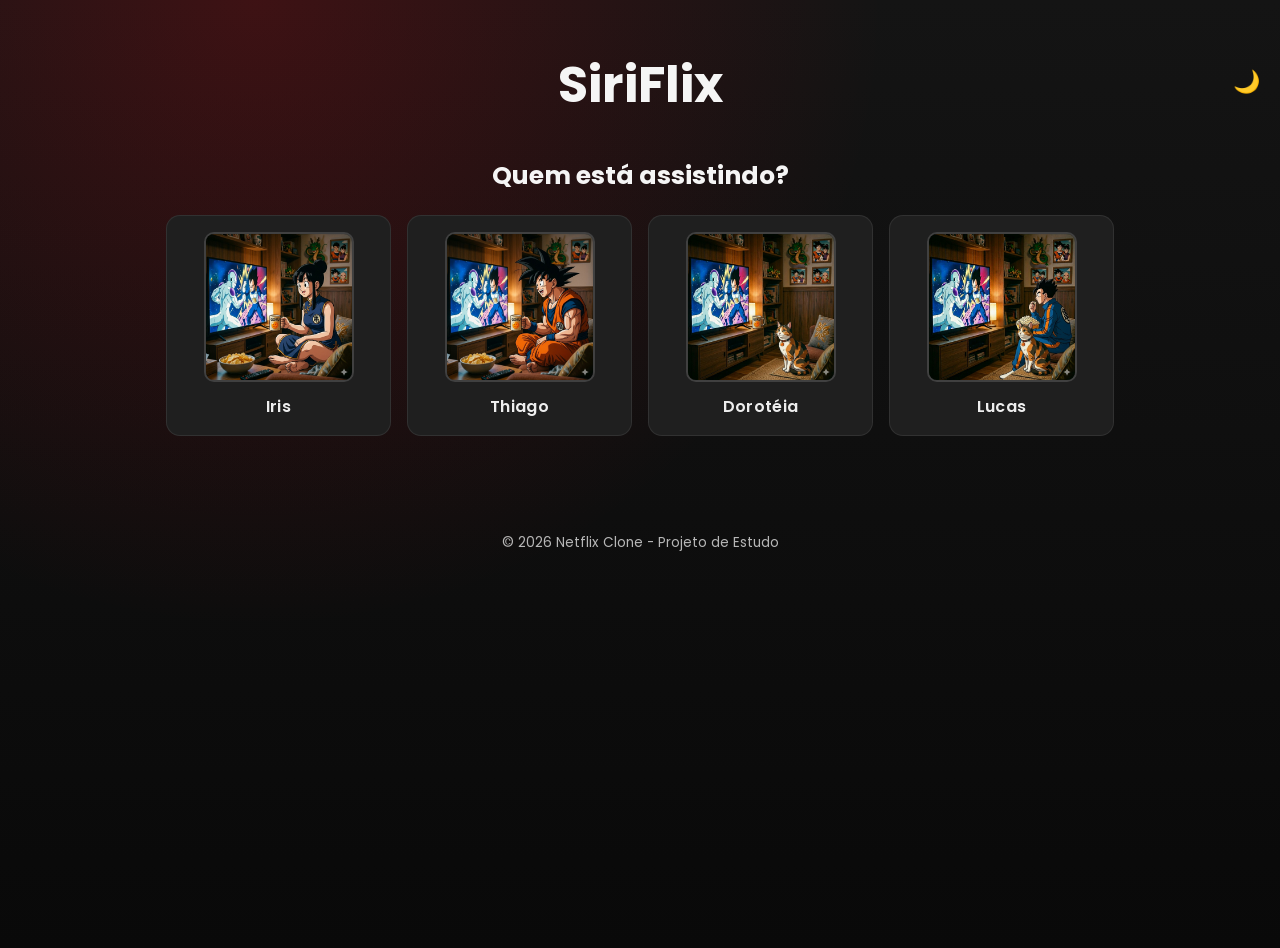
<file: index.html>
<!DOCTYPE html>
<html lang="pt-br">

<head>
    <meta charset="UTF-8">

    <meta name="viewport" content="width=device-width, initial-scale=1.0">

    <title>SiriFlix</title>

    <link rel="stylesheet" href="style.css">

    <link href="https://fonts.googleapis.com/css2?family=Poppins:wght@400;600&display=swap" rel="stylesheet">
</head>

<body>
    <header>
        <h1 class="logo">SiriFlix</h1>
        
        <button id="theme-toggle" class="theme-toggle" aria-label="Alternar modo claro/escuro"></button>
    </header>

    <main>
        <h2>Quem está assistindo?</h2>
        <section class="profiles" aria-label="Perfis de usuário">
            <a href="./catalogo.html" class="profile" data-user="Iris">
                <figure>
                    <img src="./assets/goku1.jpeg" 
                         alt="Esta é Chi-Chi, a esposa de Goku da popular série de anime Dragon Ball, assistindo TV em sua sala de estar.">
                    <figcaption>Iris</figcaption>
                </figure>
            </a>

            <a href="./catalogo.html" class="profile" data-user="Thiago">
                <figure>
                    <img src="./assets/goku2.jpeg"  
                         alt="Esse é Goku e ele está assistindo TV em sua sala de estar, usando um pijama listrado e com uma expressão de concentração no rosto.">
                    <figcaption>Thiago</figcaption>
                </figure> 
            </a> 

            <a href="./catalogo.html" class="profile" data-user="Dorotéia">
                <figure>
                    <img src="./assets/goku3.jpeg" 
                         alt="Um gato calico muito fofo assistindo TV.">
                    <figcaption>Dorotéia</figcaption>
                </figure> 
            </a> 

            <a href="./catalogo.html" class="profile" data-user="Lucas"> 
                <figure> 
                    <img src="./assets/goku4.jpeg" 
                         alt="Esta imagem captura uma cena nostálgica onde Gohan, em sua fase adulta, assiste a uma batalha épica entre Freeza e Vegeta na televisão, acompanhado por um gato calico. ">
                    <figcaption>Lucas</figcaption> 
                </figure> 
            </a> 

        </section>
    </main> 

    <footer> 
        <p>© 2026 Netflix Clone - Projeto de Estudo</p> 
    </footer> 

    <script type="module" src="./index.js"></script> 
</body> 

</html>
</file>
<file: style.css>
:root {
  --bg: radial-gradient(circle at 20% 0%, rgba(229, 9, 20, .2) 0%, transparent 45%),
    linear-gradient(180deg, #141414 0%, #090909 100%);

  --bg-soft: #1f1f1f;

  --red: #e50914;

  --text: #f5f5f5;

  --footer-text: rgba(255, 255, 255, .7);

  --card-border: rgba(255, 255, 255, .08);
  --button-bg: rgba(255, 255, 255, .12);
  --button-border: rgba(255, 255, 255, .2);
  --button-text: #f5f5f5;
}


.light-mode {
  --bg: linear-gradient(180deg, #ffffff 0%, #e8e8e8 100%);
  --bg-soft: #f8f8f8;
  --red: #d21015;
  --text: #1a1a1a;
  --footer-text: rgba(17, 17, 17, .7);
  --card-border: rgba(0, 0, 0, .12);
  --button-bg: rgba(17, 17, 17, .08);
  --button-border: rgba(17, 17, 17, .15);
  --button-text: #1a1a1a;
}


* {
  box-sizing: border-box;
}


body {
  margin: 0;

  min-height: 100vh;

  background: var(--bg);

  color: var(--text);

  font-family: 'Poppins', Arial, sans-serif;

  text-align: center;

}


header {
  margin-top: 3rem;
  margin-bottom: 2rem;
  position: relative;
}


.theme-toggle {
  position: absolute;
  top: 20px;
  right: 0.9rem;
  background: none;
  border: none;
  border-radius: 999px;
  color: none;
  padding: 0px, 0px;
  font-size: 22px;
  cursor: pointer;
  transition: background 0.2s ease, transform 0.2s ease;
}

.theme-toggle:hover {
  background: rgba(255, 255, 255, 0.24);
  transform: translateY(-1px);
}

h1 {
  font-size: 50px;
}

h2 {
  font-size: 25px;
}

main {
  max-width: 980px;

  margin: 0 auto 3rem;

  padding: 0 1rem;

}


.profiles {
  display: grid;
  grid-template-columns: repeat(auto-fit, minmax(160px, 1fr));

  gap: 1rem;

  align-items: start;

  padding-bottom: 1rem;
}


.profile {
  background: #1f1f1f;

  border: 1px solid rgba(255, 255, 255, .08);

  border-radius: 14px;

  padding: 1rem;

  transition: transform .2s ease, box-shadow .2s ease;

}


.profile,
.profile figcaption {
  color: var(--text);
}

.profile figcaption {
  color: #eee;
  text-decoration: none;
}


.profile:hover {
  transform: translateY(-5px);

  box-shadow: 0 12px 30px rgba(0, 0, 0, .4);

  border-color: rgba(229, 9, 20, .7);

}


.profile figure {
  margin: 0;
}


.profile img {
  width: 100%;

  max-width: 150px;

  height: 150px;

  border-radius: 10px;

  display: block;

  margin: 0 auto 0.75rem;

  object-fit: cover;

  border: 2px solid rgba(255, 255, 255, .15);

}


figcaption {
  color: var(--text);

  font-weight: 600;

  letter-spacing: .02em;

}


footer {
  padding: 1.2rem 0;

  font-size: 0.85rem;

  color: var(--footer-text);

}

.profile {
  text-decoration: none;
  color: inherit;
  display: block;
}
</file>
